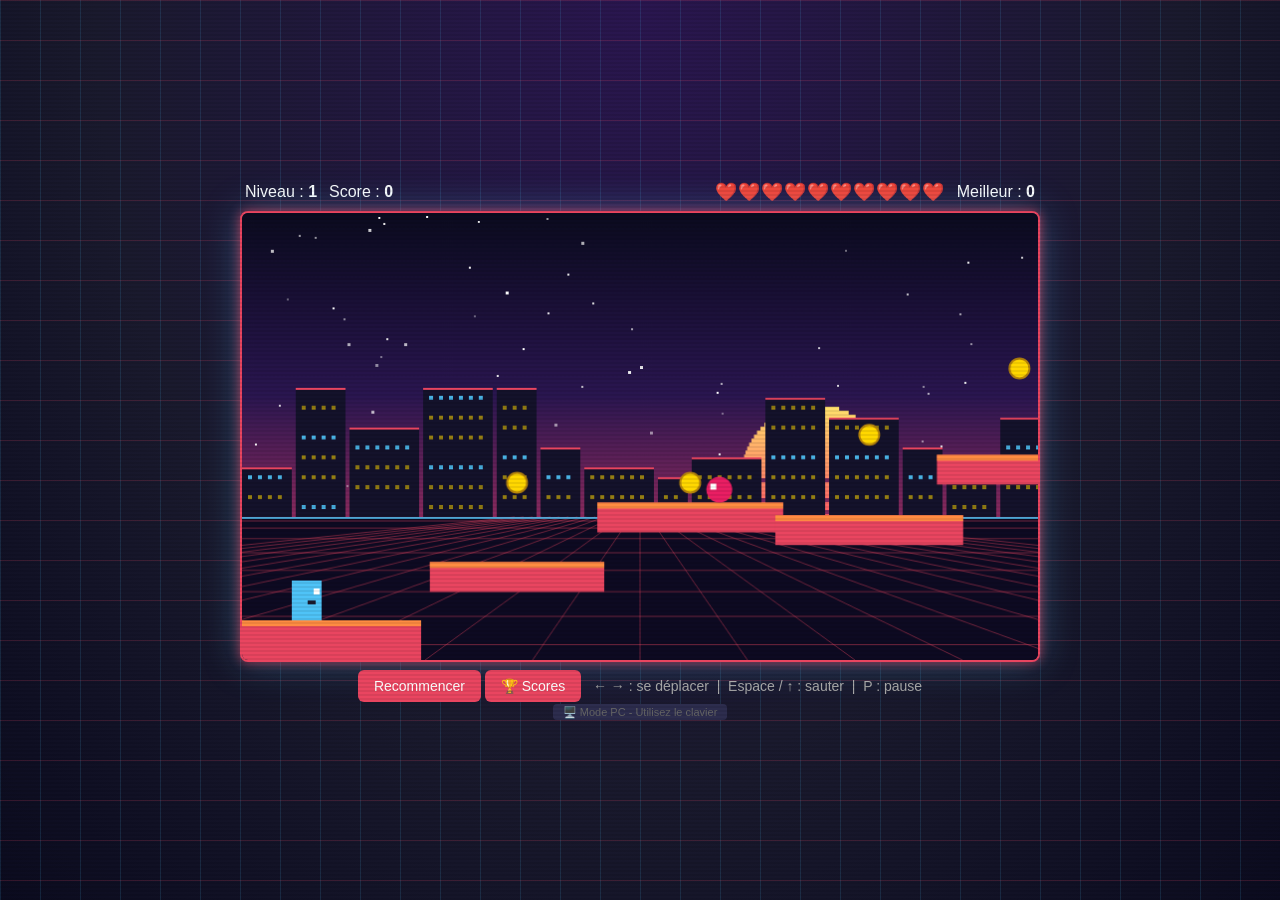
<file: index.html>
<!DOCTYPE html>
<html lang="fr">
<head>
<meta charset="UTF-8">
<meta name="viewport" content="width=device-width, initial-scale=1.0, maximum-scale=1.0, user-scalable=no">
<title>Jeu de Plateforme</title>
<link rel="stylesheet" href="./assets/style.css">
</head>
<body>
  <div id="ui">
    <div class="grp"><div>Niveau : <span id="level">1</span></div><div>Score : <span id="score">0</span></div></div>
    <div class="grp"><div id="lives">❤️❤️❤️❤️❤️❤️❤️❤️❤️❤️</div><div>Meilleur : <span id="best">0</span></div></div>
  </div>
  <canvas id="game" width="800" height="450"></canvas>
  
  <!-- Contrôles tactiles (visible uniquement sur mobile) -->
  <div id="controls">
    <div class="ctrl-group">
      <button class="ctrl-btn small" id="btn-left">◀</button>
      <button class="ctrl-btn small" id="btn-right">▶</button>
    </div>
    <div class="ctrl-group">
      <button class="ctrl-btn jump" id="btn-jump">▲<br><span style="font-size:11px;">SAUTER</span></button>
    </div>
  </div>
  
  <div id="info">
    <button class="btn" id="restart">Recommencer</button>
    <a class="btn" href="/includes/score.html">🏆 Scores</a>
    <span id="desktop-controls">
      &nbsp; &larr; &rarr; : se déplacer &nbsp;|&nbsp; Espace / &uarr; : sauter &nbsp;|&nbsp; P : pause
    </span>
    <span id="mobile-controls" style="display:none;">
      &nbsp; Boutons tactiles &nbsp;|&nbsp; P : pause
    </span>
  </div>
  
  <div id="mode-indicator">
    <span class="pc-mode">🖥️ Mode PC - Utilisez le clavier</span>
    <span class="mobile-mode">📱 Mode Mobile - Utilisez les boutons tactiles</span>
  </div>
<script src="./assets/game.js"></script>
</body>
</html>
</file>
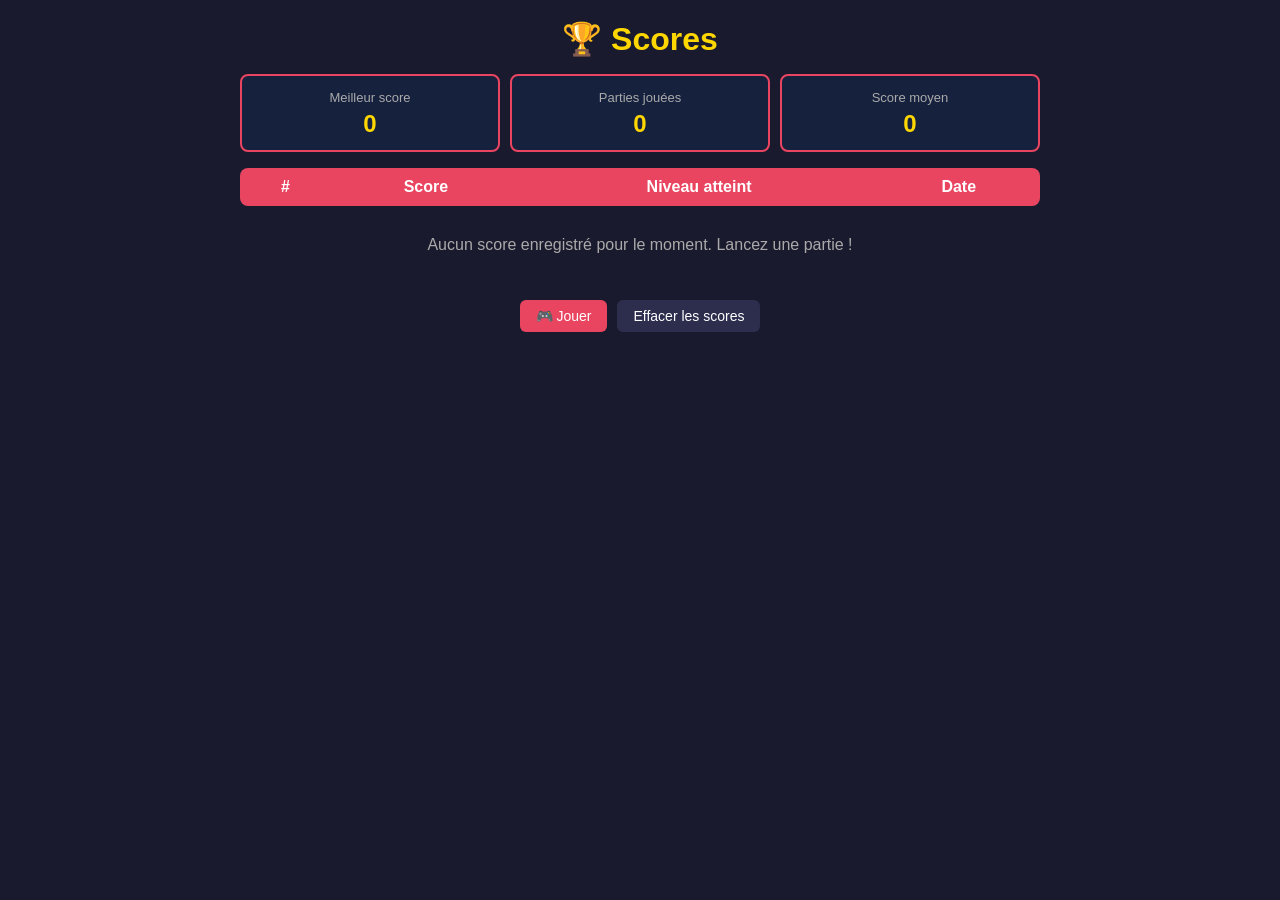
<file: includes/score.html>
<!DOCTYPE html>
<html lang="fr">
<head>
<meta charset="UTF-8">
<meta name="viewport" content="width=device-width, initial-scale=1.0">
<title>Scores - Jeu de Plateforme</title>
<style>
  * { margin: 0; padding: 0; box-sizing: border-box; }
  body {
    background: #1a1a2e;
    color: #fff;
    font-family: Arial, sans-serif;
    min-height: 100vh;
    padding: 20px 10px;
    display: flex;
    flex-direction: column;
    align-items: center;
  }
  main { width: 100%; max-width: 800px; }
  h1 { text-align: center; margin-bottom: 16px; color: #ffd700; }
  .stats { display: flex; gap: 10px; margin-bottom: 16px; }
  .stat {
    flex: 1; background: #16213e; border: 2px solid #e94560;
    border-radius: 8px; padding: 12px; text-align: center;
  }
  .stat b { display: block; font-size: 24px; color: #ffd700; margin-top: 4px; }
  .stat span { font-size: 13px; color: #aaa; }
  .table-wrap { overflow-x: auto; }
  table { width: 100%; border-collapse: collapse; background: #16213e; border-radius: 8px; overflow: hidden; }
  th, td { padding: 10px 12px; text-align: center; }
  th { background: #e94560; }
  tr:nth-child(even) td { background: rgba(255,255,255,.04); }
  tr.top td { color: #ffd700; font-weight: bold; }
  .empty { text-align: center; color: #aaa; padding: 30px 10px; }
  .actions { display: flex; gap: 10px; justify-content: center; margin-top: 16px; flex-wrap: wrap; }
  .btn {
    background: #e94560; color: #fff; border: none; padding: 8px 16px;
    border-radius: 6px; font-size: 14px; cursor: pointer; text-decoration: none;
    display: inline-block;
  }
  .btn:hover { background: #ff6b81; }
  .btn.sec { background: #2d2d4e; }
</style>
</head>
<body>
<main>
  <h1>🏆 Scores</h1>

  <div class="stats">
    <div class="stat"><span>Meilleur score</span><b id="best">0</b></div>
    <div class="stat"><span>Parties jouées</span><b id="count">0</b></div>
    <div class="stat"><span>Score moyen</span><b id="avg">0</b></div>
  </div>

  <div class="table-wrap">
    <table>
      <thead>
        <tr><th>#</th><th>Score</th><th>Niveau atteint</th><th>Date</th></tr>
      </thead>
      <tbody id="rows"></tbody>
    </table>
    <p class="empty" id="empty" style="display:none;">Aucun score enregistré pour le moment. Lancez une partie !</p>
  </div>

  <div class="actions">
    <a class="btn" href="/index.html">🎮 Jouer</a>
    <button class="btn sec" id="clear">Effacer les scores</button>
  </div>
</main>

<script>
  const KEY = 'platfScores';

  function load() {
    try {
      const data = JSON.parse(localStorage.getItem(KEY) || '[]');
      return Array.isArray(data) ? data : [];
    } catch (e) {
      return [];
    }
  }

  function render() {
    const scores = load().sort((a, b) => b.score - a.score);
    const rows = document.getElementById('rows');
    rows.innerHTML = '';

    document.getElementById('empty').style.display = scores.length ? 'none' : 'block';
    document.getElementById('count').textContent = scores.length;
    document.getElementById('best').textContent = scores.length ? scores[0].score : 0;
    document.getElementById('avg').textContent = scores.length
      ? Math.round(scores.reduce((t, s) => t + s.score, 0) / scores.length)
      : 0;

    scores.forEach((s, i) => {
      const tr = document.createElement('tr');
      if (i < 3) tr.className = 'top';
      const medal = ['🥇', '🥈', '🥉'][i] || (i + 1);
      const date = new Date(s.date).toLocaleString('fr-FR', {
        day: '2-digit', month: '2-digit', year: 'numeric',
        hour: '2-digit', minute: '2-digit'
      });
      [medal, s.score, s.level, date].forEach(v => {
        const td = document.createElement('td');
        td.textContent = v;
        tr.appendChild(td);
      });
      rows.appendChild(tr);
    });
  }

  document.getElementById('clear').addEventListener('click', () => {
    if (confirm('Effacer tous les scores enregistrés ?')) {
      localStorage.removeItem(KEY);
      render();
    }
  });

  render();
</script>
</body>
</html>
</file>
<file: assets/style.css>
* { margin: 0; padding: 0; box-sizing: border-box; }
  body {
    background: #1a1a2e;
    display: flex;
    flex-direction: column;
    align-items: center;
    justify-content: center;
    min-height: 100vh;
    font-family: Arial, sans-serif;
    touch-action: none;
    user-select: none;
    -webkit-user-select: none;
    overflow: hidden;
    padding: 10px;
  }
  #ui {
    color: #fff;
    font-size: 16px;
    margin-bottom: 8px;
    width: 100%;
    max-width: 800px;
    display: flex;
    justify-content: space-between;
    align-items: center;
    padding: 0 5px;
  }
  #ui .grp { display: flex; align-items: center; gap: 12px; flex-wrap: wrap; }
  #ui span { font-weight: bold; }
  #lives { 
    color: #ff5252; 
    letter-spacing: 1px; 
    font-size: 18px;
    min-width: 120px;
  }
  canvas {
    border: 2px solid #e94560;
    border-radius: 8px;
    background: #16213e;
    width: 100%;
    max-width: 800px;
    height: auto;
    touch-action: none;
    display: block;
  }
  #controls {
    width: 100%;
    max-width: 800px;
    display: none; /* Caché par défaut (mode PC) */
    justify-content: space-between;
    align-items: center;
    padding: 10px 5px;
    gap: 10px;
    margin-top: 5px;
    touch-action: none;
  }
  /* Affichage des contrôles tactiles UNIQUEMENT sur mobile */
  @media (pointer: coarse) {
    #controls {
      display: flex !important;
    }
  }
  /* Ou si l'écran est petit */
  @media (max-width: 768px) {
    #controls {
      display: flex !important;
    }
  }
  .ctrl-btn {
    background: rgba(233, 69, 96, 0.6);
    color: #fff;
    border: 2px solid #e94560;
    border-radius: 50%;
    width: 70px;
    height: 70px;
    font-size: 30px;
    display: flex;
    align-items: center;
    justify-content: center;
    touch-action: none;
    cursor: pointer;
    transition: background 0.1s;
    -webkit-tap-highlight-color: transparent;
  }
  .ctrl-btn:active, .ctrl-btn.active {
    background: rgba(233, 69, 96, 0.9);
    transform: scale(0.95);
  }
  .ctrl-btn.jump {
    background: rgba(255, 215, 0, 0.6);
    border-color: #ffd700;
    width: 85px;
    height: 85px;
    font-size: 24px;
  }
  .ctrl-btn.jump:active, .ctrl-btn.jump.active {
    background: rgba(255, 215, 0, 0.9);
  }
  .ctrl-group {
    display: flex;
    gap: 12px;
    align-items: center;
  }
  .ctrl-btn.small {
    width: 55px;
    height: 55px;
    font-size: 24px;
  }
  #info { 
    color: #aaa; 
    margin-top: 8px; 
    font-size: 14px; 
    text-align: center;
    padding: 0 10px;
    width: 100%;
    max-width: 800px;
  }
  #info .btn {
    background: #e94560;
    color: #fff;
    border: none;
    padding: 8px 16px;
    border-radius: 6px;
    font-size: 14px;
    cursor: pointer;
    touch-action: manipulation;
  }
  #info a.btn { display: inline-block; text-decoration: none; }
  #info .btn:hover { background: #ff6b81; }
  #info .btn:active { transform: scale(0.95); }
  
  /* Ajustements pour les petits écrans */
  @media (max-width: 500px) {
    .ctrl-btn { width: 60px; height: 60px; font-size: 26px; }
    .ctrl-btn.jump { width: 70px; height: 70px; font-size: 20px; }
    .ctrl-btn.small { width: 48px; height: 48px; font-size: 20px; }
    #ui { font-size: 14px; }
    #lives { font-size: 16px; min-width: 100px; }
    #info { font-size: 12px; }
  }
  
  @media (max-width: 400px) {
    .ctrl-btn { width: 50px; height: 50px; font-size: 20px; }
    .ctrl-btn.jump { width: 60px; height: 60px; font-size: 18px; }
    .ctrl-btn.small { width: 40px; height: 40px; font-size: 16px; }
    #ui { font-size: 12px; }
    #lives { font-size: 14px; min-width: 80px; }
  }
  
  /* Mode paysage sur mobile */
  @media (orientation: landscape) and (max-height: 500px) {
    #controls { padding: 5px; }
    .ctrl-btn { width: 55px; height: 55px; font-size: 24px; }
    .ctrl-btn.jump { width: 65px; height: 65px; font-size: 20px; }
    .ctrl-btn.small { width: 45px; height: 45px; font-size: 18px; }
    #ui { font-size: 14px; }
    #lives { font-size: 16px; min-width: 100px; }
  }
  
  /* Indicateur de mode */
  #mode-indicator {
    color: #666;
    font-size: 11px;
    margin-top: 4px;
    text-align: center;
    width: 100%;
    max-width: 800px;
  }
  #mode-indicator span { padding: 2px 10px; border-radius: 4px; }
  #mode-indicator .pc-mode { background: #2d2d4e; }
  #mode-indicator .mobile-mode { background: #4e2d3e; display: none; }
  
  @media (pointer: coarse), (max-width: 768px) {
    #mode-indicator .pc-mode { display: none; }
    #mode-indicator .mobile-mode { display: inline; }
  }

  /* === FOND ARCADE ANIMÉ (page) === */
  body::before {
    content: "";
    position: fixed;
    inset: 0;
    z-index: -1;
    background:
      linear-gradient(rgba(233,69,96,.18) 1px, transparent 1px),
      linear-gradient(90deg, rgba(79,195,247,.14) 1px, transparent 1px),
      radial-gradient(ellipse at 50% 0%, #2a1650 0%, #1a1a2e 60%, #0b0b1f 100%);
    background-size: 40px 40px, 40px 40px, 100% 100%;
    animation: gridScroll 4s linear infinite;
  }
  @keyframes gridScroll {
    from { background-position: 0 0, 0 0, 0 0; }
    to   { background-position: 0 40px, 40px 0, 0 0; }
  }
  /* Effet écran CRT : lignes de balayage + léger scintillement */
  body::after {
    content: "";
    position: fixed;
    inset: 0;
    z-index: 5;
    pointer-events: none;
    background: repeating-linear-gradient(
      to bottom,
      rgba(0,0,0,0) 0px, rgba(0,0,0,0) 2px,
      rgba(0,0,0,.14) 3px, rgba(0,0,0,0) 4px
    );
    animation: crtFlicker 0.15s infinite;
  }
  @keyframes crtFlicker {
    0%   { opacity: .85; }
    50%  { opacity: 1; }
    100% { opacity: .9; }
  }
  /* Halo néon autour du jeu */
  canvas {
    box-shadow: 0 0 12px rgba(233,69,96,.7), 0 0 36px rgba(79,195,247,.35);
  }
  @media (prefers-reduced-motion: reduce) {
    body::before, body::after { animation: none; }
  }
</file>
